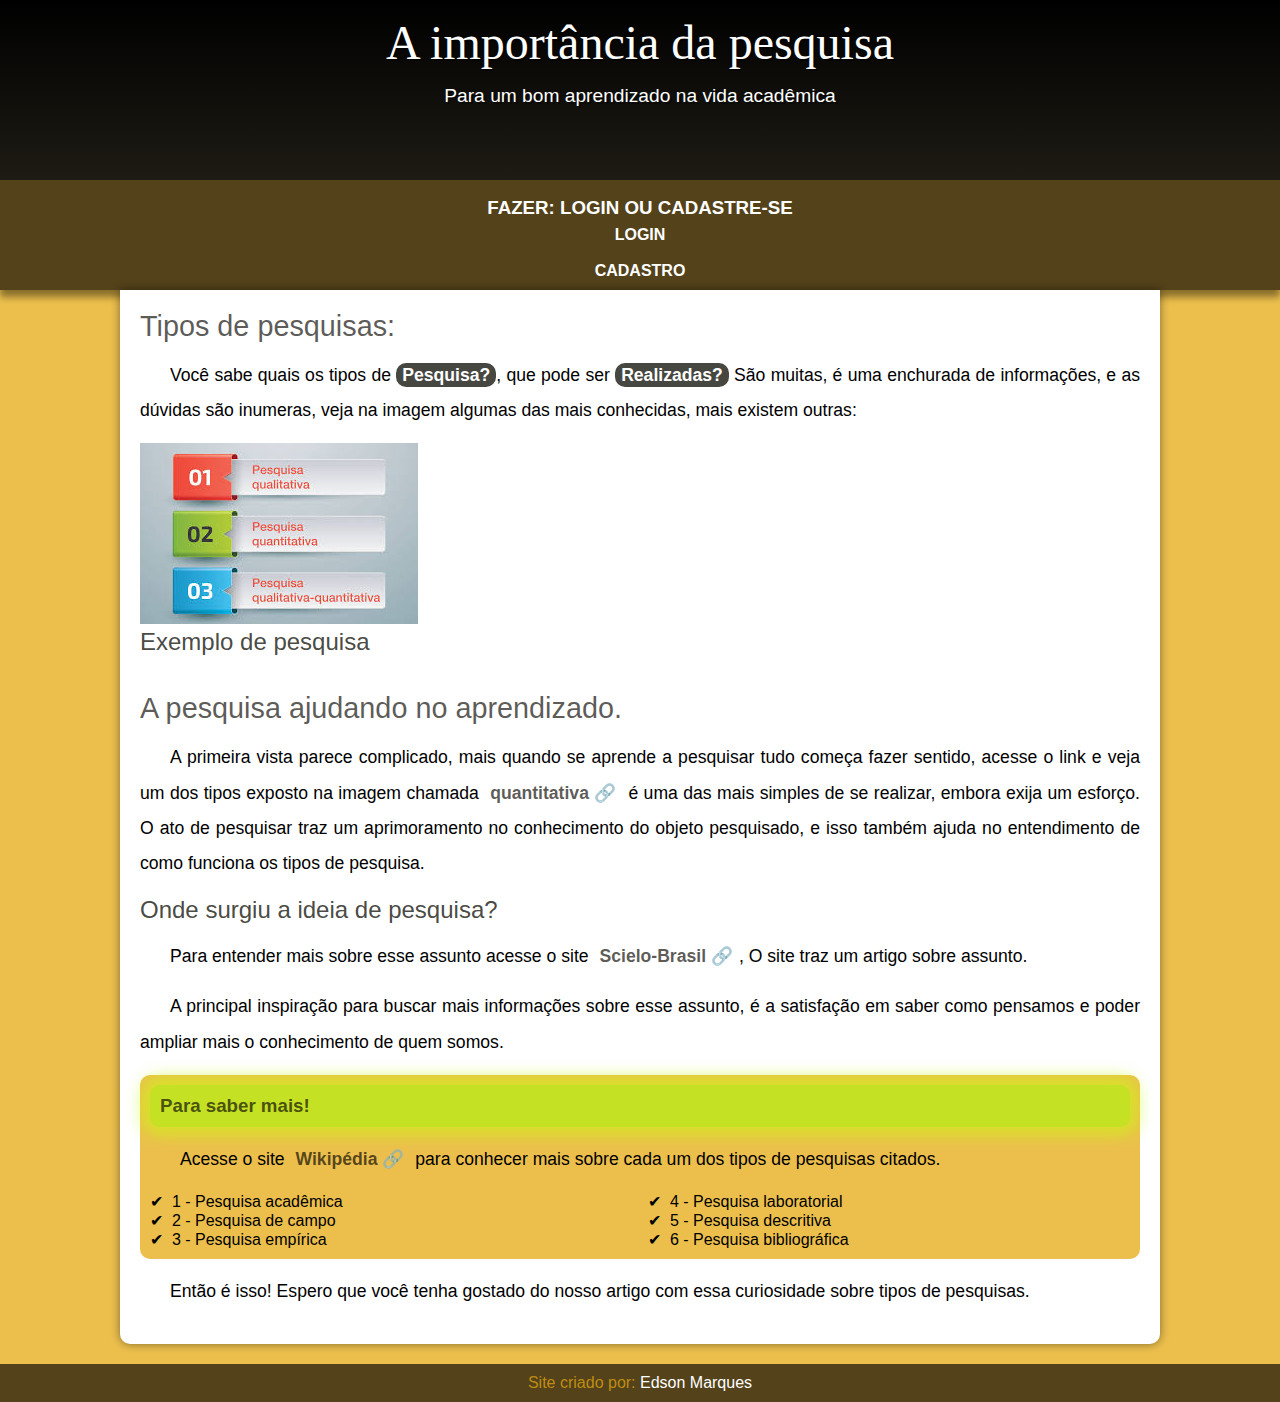
<file: index.html>
<!DOCTYPE html>
<html lang="pt-br">
<head>
    <meta charset="UTF-8">
    <meta http-equiv="X-UA-Compatible" content="IE=edge">
    <meta name="viewport" content="width=device-width, initial-scale=1.0">
    <title>Paper Uniasselvi 2023-2</title>
    <link rel="shortcut icon" href="imagens/favicon.paper" type="image/x-icon">
    <link rel="stylesheet" href="css/style.css">
</head>
<body>
    
    <header>
        <h1>A importância da pesquisa</h1>
        <p>Para um bom aprendizado na vida acadêmica</p>
        <br>
    </header>

    <div>
            <h3>FAZER: LOGIN OU CADASTRE-SE</h3>
            <a href="formularioLogin.html">LOGIN</a><br><br>
            <a href="formularioCadastro.html">CADASTRO</a>
    </div>
    
    <main>
        <article>
            <h1>
                Tipos de pesquisas:
            </h1>

            <p>
                Você sabe quais os tipos de <strong>Pesquisa?</strong>, que pode ser <strong>Realizadas?</strong> São muitas, é uma enchurada de informações, e as dúvidas são inumeras, veja na imagem algumas das mais conhecidas, mais existem outras:
            </p>

            <picture>
                <source media="(max-width: 600px )" srcset="imagens/paper3.png">
                <img src="imagens/paper3.png" alt="Exemplo de pesquisa">
            </picture>

            <h2>Exemplo de pesquisa</h2><br><br>
            <h1>A pesquisa ajudando no aprendizado.</h1>
            <p>
                A primeira vista parece complicado, mais quando se aprende 
                a pesquisar tudo começa fazer sentido, acesse o link e veja um dos tipos exposto na imagem chamada <a href="https://pt.surveymonkey.com/mp/conducting-qualitative-research/" target="_blank" class="externo">quantitativa</a> é uma das mais simples de se realizar, embora exija um esforço.
                O ato de pesquisar traz um aprimoramento no conhecimento do objeto pesquisado, e isso também ajuda no entendimento de como funciona os tipos de pesquisa.
            </p>

            <h2>
                Onde surgiu a ideia de pesquisa?
            </h2>

            <p>
                Para entender mais sobre esse assunto acesse o site <a href="https://www.scielo.br/j/pob/a/Y7Zwy8rNNVf6TS6Sv78v6SN/#:~:text=As%20bases%20para%20a%20realiza%C3%A7%C3%A3o,15641642)%20introduziu%20o%20m%C3%A9todo%20cient%C3%ADfico." target="_blank" class="externo">Scielo-Brasil</a>, O site traz um artigo sobre assunto.
            </p>

            <p>
                A principal inspiração para buscar mais informações sobre esse assunto, é a satisfação em saber como pensamos e poder ampliar mais o conhecimento de quem somos.
            </p>
            
            <aside>
                <h3>
                    Para saber mais!
                </h3>
                <p>
                    Acesse o site <a href="https://pt.wikipedia.org/wiki/Pesquisa#:~:text=Existem%20v%C3%A1rias%20formas%20de%20pesquisa,pesquisa%20praticante%2C%20estat%C3%ADstica%2C%20etc." target="_blank" class="externo">Wikipédia</a> para conhecer mais sobre cada um dos tipos de pesquisas citados.
                </p>
                <ul>
                    <li>
                        1 - <abbr title="Pesquisar e mostrar, o que e como aprendeu">Pesquisa acadêmica</abbr>
                    </li>
                    <li>
                        2 - <abbr title="São focada na observação">Pesquisa de campo</abbr>
                    </li>
                    <li>
                        3 - <abbr title="Pesquisa em evidências concretas">Pesquisa empírica</abbr>
                    </li>
                    <li>
                        4 - <abbr title="São realisadas em locais fechados">Pesquisa laboratorial</abbr>
                    </li>
                    <li>
                        5 - <abbr title="descreve um evento, um intenção">Pesquisa descritiva</abbr>
                    </li>
                    <li>
                        6 - <abbr title="É quendo se quer reunir informações de algo">Pesquisa bibliográfica</abbr>
                    </li>
                    
                </ul>
                
            </aside>

            <p>
                Então é isso! Espero que você tenha gostado do nosso artigo com essa curiosidade sobre tipos de pesquisas.
            </p>
        </article>
    </main>
    <footer>
        <p>Site criado por: <a href="#">Edson Marques</a></p>
    </footer>
</body>
</html>
</file>
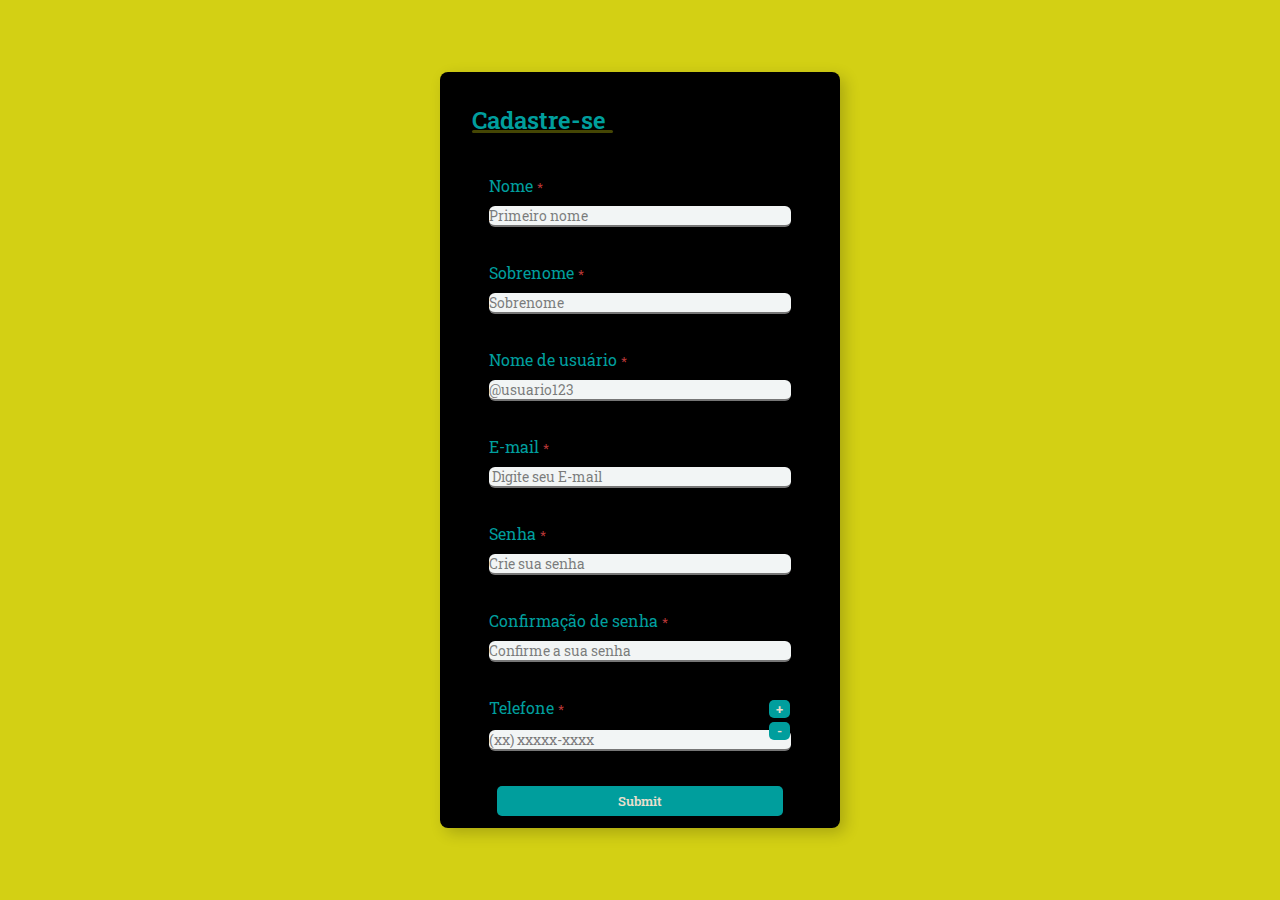
<file: formularioCadastro.html>
<!DOCTYPE html>
<html lang="pt-br">

<head>
    <meta charset="UTF-8">
    <meta http-equiv="X-UA-Compatible">
    <meta name="viewport" content="width=device-width, initial-scale=1.0">
    <link rel="stylesheet" href="css/styleCadastro.css" >
    <link rel="stylesheet"
        href="https://fonts.googleapis.com/css2?family=Material+Symbols+Outlined:opsz,wght,FILL,GRAD@48,400,1,0" />
    <title>Cadastre-se</title>
</head>

<body>
    <main class="pontainer">
        <div class="cabecalho">
            <h2>Cadastre-se</h2>
        </div>
        <div class="formulario">
            <form id="formCadastro" action="formularioLogin.html" method="post">

                <div class="input-top">
                    <p>Nome
                        <abbr onmouseover="aparecerObrigatorio(event);" onmouseout="desaparecer(event);"
                            id="obrigatorio-nome">*</abbr>
                    </p>

                    <input required type="text" name="nome" id="nome" placeholder="Primeiro nome">
                    <span class="erro-input"></span>
                </div>

                <div class="input-top">
                    <p>Sobrenome
                        <abbr onmouseover="aparecerObrigatorio(event);" onmouseout="desaparecer(event);"
                            id="obrigatorio-sobrenome">*</abbr>
                    </p>

                    <input required type="text" name="sobrenome" id="sobrenome" placeholder="Sobrenome">
                    <span class="erro-input"></span>
                </div>

                <div class="input-top">
                    <p>Nome de usuário
                        <abbr onmouseover="aparecerObrigatorio(event);" onmouseout="desaparecer(event);"
                            id="obrigatorio-usuario">*</abbr>
                    </p>

                    <input required type="text" name="usuario" id="usuario" placeholder="@usuario123">
                    <span class="erro-input"></span>
                </div>

                <div class="input-top">
                    <p>E-mail
                        <abbr onmouseover="aparecerObrigatorio(event);" onmouseout="desaparecer(event);"
                            id="obrigatorio-email">*</abbr>
                    </p>

                    <input required type="email" name="email" id="email" placeholder=" Digite seu E-mail">
                    <span class="erro-input"></span>
                </div>

                <div class="input-top">
                    <p>Senha
                        <abbr onmouseover="aparecerObrigatorio(event);" onmouseout="desaparecer(event);"
                            id="obrigatorio-senha">*</abbr>
                    </p>

                    <input required type="password" name="pass" id="pass" placeholder="Crie sua senha">
                    <span class="erro-input"></span>
                </div>

                <div class="input-top">
                    <p> Confirmação de senha
                        <abbr onmouseover="aparecerObrigatorio(event);" onmouseout="desaparecer(event);"
                            id="obrigatorio-senhaConfirme">*</abbr>
                    </p>

                    <input required type="password" name="pass-confirm" id="pass-confirm"
                        placeholder="Confirme a sua senha">
                    <span class="erro-input"></span>
                </div>

                <div class="input-top telefone" id="telefone-input-1">
                    <p>Telefone
                        <abbr onmouseover="aparecerObrigatorio(event);" onmouseout="desaparecer(event);"
                            id="obrigatorio-telefone">*</abbr>
                    </p>
                    <button type="button" onclick="addTelefone(event)" id="mais">+</button>
                    <button type="button" onclick="removerTelefone(event)" id="menos">-</button>

                    <input required type="tel" maxlength="15" onkeyup="editarTelefone(event)" name="telefone-1"
                        id="telefone" placeholder="(xx) xxxxx-xxxx">
                    <span class="erro-input"></span>
                </div>

                <input  type="submit" name="submit" id="submit">
            </form>
        </div>

    </main>

</body>
<script src="./scripts/script.js"></script>

</html>
</file>
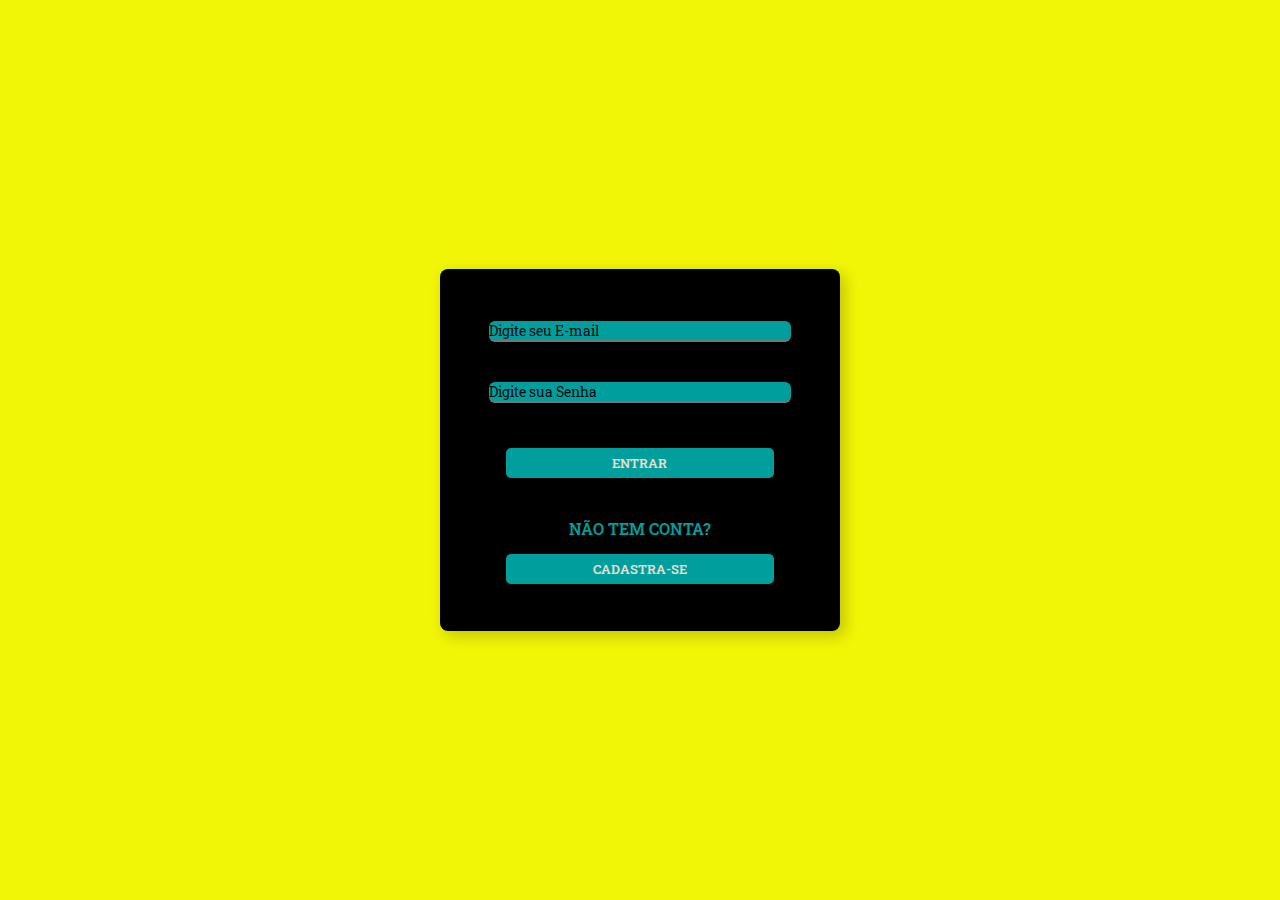
<file: formularioLogin.html>
<!DOCTYPE html>
<html lang="pt-br">

<head>
    <meta charset="UTF-8">
    <meta http-equiv="X-UA-Compatible" content="IE=edge">
    <meta name="viewport" content="width=device-width, initial-scale=1.0">
    <link rel="stylesheet" href="css/styleLogin.css">
    <link rel="stylesheet"
    href="https://fonts.googleapis.com/css2?family=Material+Symbols+Outlined:opsz,wght,FILL,GRAD@48,400,1,0" />
    <title>Login</title>
</head>

<body>
    <main class="pontainer">
       
        <form action="restricao.php" method="post">
            <div class="input-top">
                <input required type="email" name="email" id="email" placeholder="Digite seu E-mail">
                <span class="erro-input"></span>
            </div>
            <div class="input-top">
                <input required type="password" name="pass" id="pass" placeholder="Digite sua Senha">
                <span class="erro-input"></span>
            </div>

            <input id="submit" type="submit" name="submit" value="ENTRAR">
        </form>

        <div class="etc">
            <span>NÃO TEM CONTA?</span>
        </div>
        <div class="cadastro">
            <a href="formularioCadastro.html">
                <button id="submit-cadastro" value="Cadastre-se">CADASTRA-SE</button>
            </a>
        </div>
    </main>
</body>

</html>
</file>
<file: css/style.css>
@charset "UTF-8";


:root {
    --cor0: #e6a910be;
    --cor1: #c7ff0d88;
    --cor2: #aff50ba1;
    --cor3: #000000;
    --cor4: #3a3a34ee;
    --cor5: #0a0803ad;

    --fonte-padrao: Arial, Verdana, Helvetica, sans-serif;
    --fonte-destaque: 'Bebas Neue', cursive;
}

* {
    margin: 0px;
    padding: 0px;
}

body {
    background-color: var(--cor0);
    font-family: var(--fonte-padrao);
}

form div {
    font-size: 22px;
    background-color: rgb(158, 81, 50);
    text-align: center;
    
}

a.externo::after {
    content: '\00A0\1F517';
}

main p {
    margin: 15px 0px;
    text-align: justify;
}

header {
    background-image: linear-gradient(to bottom, var(--cor3), var(--cor5));
    background-color: var(--cor4);
    min-height: 150px;
    text-align: center;
    padding: 15px;
}

header > h1 {
    color: white;
    font-weight: normal;
    font-family: var(--fonte-destaque);
    font-size: 3em;
    margin-bottom: 15px;
    text-shadow: 2px 2px 0px rgba(0, 0, 0, 0.418);
   
}

header > p {
    color: white;
    text-shadow: 2px 2px 0px rgba(0, 0, 0, 0.418);
    font-size: var(--fonte-padrao);
    font-size: 1.2em;
    max-width: 600px;
    margin: auto;
    padding-right: 10px;
    padding-left: 10px;

}

nav {
    text-align: center;
    background-color: var(--cor5);
    padding: 10px;
    box-shadow: 0px 7px 7px rgba(0, 0, 0, 0.418); /* sombra */
    
}

nav > a {
    color: white;
    padding: 7px;
    text-decoration: none;
    font-weight: bold;
    border-radius: 10px;
    transition-duration: .3s; /* transicao de um link para o outro*/
}

div {
    text-align: center;
    background-color: var(--cor5);
    padding: 10px;
    box-shadow: 0px 7px 7px rgba(0, 0, 0, 0.418); /* sombra */
    
}

div > a {
    color: white;
    padding: 7px;
    text-decoration: none;
    font-weight: bold;
    border-radius: 10px;
    transition-duration: .3s; /* transicao de um link para o outro*/
    
}

div > h3 {
    color: white;
    padding: 7px;
    text-decoration: none;
    font-weight: bold;
    border-radius: 10px;
}

div > a:hover {  /* :houver para quando passar o mouse, os dois pontos é o pseudo classe */
    background-color: var(--cor2);
    color: var(--cor5);
}

nav > h3 {
    color: white;
    padding: 7px;
    text-decoration: none;
    font-weight: bold;
    border-radius: 10px;
}

nav > a:hover {  /* :houver para quando passar o mouse, os dois pontos é o pseudo classe */
    background-color: var(--cor2);
    color: var(--cor5);
}

main {
    border-bottom-right-radius: 10px;
    border-bottom-left-radius: 10px;
    min-width: 300px;
    max-width: 1000px;
    margin: auto;
    margin-bottom: 20px;
    padding: 20px;
    background-color: white;
    box-shadow: 0px 0px 10px rgba(0, 0, 0, 0.459);
    
}

main  h1 {
    color: var(--cor5);
    font-weight: normal;
    font-size: 1.8em;
}

main h2 {
    font-weight: normal;
    color: var(--cor4);
    font-size: 1.3;
}

main p {
    margin: 15px 0px;
    text-align: justify; /* alinhar o texto do dois lados */
    text-indent: 30px; /* recuo do paragrafo */
    line-height: 2em; /* sem espaço entre as linha do texto */
    font-size: 1.1em; /* tamanho das letras */
}

main strong {
    color: white;
    background-color: var(--cor4);
    font-weight: bold;
    padding: 2px 6px;
    border-radius: 10px;
}

main a {
    text-decoration: none;
    font-weight: bold;
    color: var(--cor5);
    padding: 2px 6px;
}

main a:hover {
    text-decoration: underline;
    color: navy;
    background-color: var(--cor3);
    border-radius: 8px;
}

aside {
    background-color: var(--cor0);
    padding: 10px;
    border-radius: 10px;
}

aside > h3 {
    background-color: var(--cor2);
    color: var(--cor5);
    padding: 10px;
   border-radius: 10px;
   box-shadow: 0px 0px 15px 9px var(--cor1);
}

aside > ul {
    list-style-type: '\2714\00A0';
    list-style-position: inside;
    columns: 2;

}

aside > ul > li > abbr {
    text-decoration: none;
}

aside abbr:hover {
    text-decoration: underline;
}

footer {
    background-color: var(--cor5);
    color: var(--cor0);
    text-align: center;
    text-decoration: none;
    padding: 10px;
    
}

footer  a {

   text-decoration: none;
   color: white;
}

footer a:hover {
    text-decoration: underline;
    color: var(--cor0);
}
</file>
<file: css/styleCadastro.css>
@import url('https://fonts.googleapis.com/css2?family=Roboto+Slab:wght@100;200;300;400;500;600&display=swap');

* {
    margin: 0;
    padding: 0;
    box-sizing: border-box;
    font-family: "roboto slab", sans-serif;
}

body {
    background-color:  rgb(211, 208, 20);
    width: 100%;
    height: 100vh;
    display: flex;
    justify-content: center;
    align-items: center;
    flex-direction: column;
}

main {
    background: #000000;
    width: 65vw;
    max-width: 400px;
    min-height: 40vh;
    height: 98%;
    max-height: 84vh;
    padding: 2rem;
    box-shadow: 5px 5px 15px rgba(0, 0, 0, 0.2);
    border-radius: 8px;
    display: flex;
    flex-direction: column;
    overflow: auto;
    margin: auto;
}

main::-webkit-scrollbar {
    width: 5px;
}

main::-webkit-scrollbar-track {
    background: rgb(189, 189, 189);
    border-radius: 30px;
}

main::-webkit-scrollbar-thumb {
    width: 5px;
    background-color: rgb(134, 134, 134);
    border-radius: 20px;
    border: 3px solid rgb(134, 134, 134);
}

h2 {
    font-weight: 600;
    margin-bottom: 1em;
    position: relative;
}

h2::before {
    content: '';
    position: absolute;
    height: 3px;
    width: 141px;
    bottom: 2.8px;
    left: 0;
    border-radius: 10px;
    background: #e5e90c4d;
}

abbr {
    font-size: smaller;
    color: rgba(231, 71, 71, 0.8);
}

.input-top {
    color: #009E9D;
    display: flex;
    flex-direction: column;
    justify-content: center;
    width: 90%;
    margin-top: 15px;
}

.input-top input {
    outline: none;
    font-size: 0.9rem;
    color: rgba(0, 0, 0, 0.9);
    background-color: #f2f5f5;
    border-radius: 6px;
}

.input-top input::placeholder {
    color: rgba(0, 0, 0, 0.5);
}

.cabecalho,
.formulario {
    position: relative;
    color: #009E9D;
}

form {
    display: flex;
    position: relative;
    flex-direction: column;
    justify-content: center;
    align-items: center;
    text-align: center;
    height: 100%;
}

#nome,
#pass,
#pass-confirm,
#sobrenome,
#usuario,
#email,
#telefone {
    width: 100%;
    border-top: 0;
    border-left: 0;
    border-right: 0;
    margin-top: 10px;
}

#telefone {
    margin-top: 0px;
}

span.erro-input {
    height: 20px;
    margin: 0;
    padding: 0;
    font-size: small;
    font-weight: 450;
    display: flex;
    justify-content: left;
    align-items: start;
    text-align: left;
    color: rgba(231, 71, 71, 0.8);
}

#submit {
    text-align: center;
    border: 0;
    font-weight: 600;
    background-color:  #009E9D;
    color: rgb(233, 223, 205);
    width: 85%;
    height: 30px;
    margin: 15px;
    border-radius: 5px;
    transition: all 0.5s;
    cursor: pointer;
}

form button[type="submit"]:hover {
    letter-spacing: 0.5px;
    -webkit-transform: scale(0.98);
    transform: scale(0.98);
}

p {
    text-align: left;
}

.telefone p {
    margin-bottom: -30px;

}


#mais,
#menos {
    left: 92%;
    top: 10px;
    position: relative;
    text-align: center;
    margin: 2px;
    border: 0;
    font-weight: 600;
    background-color:  #009E9D;
    color: rgb(233, 223, 205);
    width: 21px;
    border-radius: 5px;
    transition: all 0.5s;
    cursor: pointer;
}

#menos {
    margin-bottom: 0px;
}

.material-symbols-outlined {
  font-variation-settings:
  'FILL' 1,
  'wght' 400,
  'GRAD' 0,
  'opsz' 48;
  left: 48%;
    top: 10px;
    position: relative;
    text-align: center;
    margin: 2px;
    width: 21px;
    border-radius: 5px;
    cursor: pointer;
}

.telefone.added p {
    margin-bottom: 10px;
}
</file>
<file: css/styleLogin.css>
@import url('https://fonts.googleapis.com/css2?family=Roboto+Slab:wght@100;200;300;400;500;600&display=swap');

* {
    margin: 0;
    padding: 0;
    box-sizing: border-box;
    font-family: "roboto slab", sans-serif;
}

body {
    background-color: #e5e90cf3;
    background-color: #f1f506;
    width: 100%;
    height: 100vh;
    display: flex;
    justify-content: center;
    align-items: center;
}

main {
    background: #000000;
    width: 65vw;
    max-width: 400px;
    min-height: 40vh;
    padding: 2rem;
    box-shadow: 5px 5px 15px rgba(0, 0, 0, 0.2);
    border-radius: 8px;
}

h2 {
    font-weight: 600;
    margin-bottom: 0.5rem;
    position: relative;
}

h2::before {
    content: '';
    position: absolute;
    height: 3px;
    width: 73px;
    bottom: 2.8px;
    left: 0;
    border-radius: 10px;
    background: #0C0CE94D;
}

.input-top {
    position: relative;
    display: flex;
    flex-direction: column;
    text-align: left;
    width: 90%;
}

.input-top input {
    outline: none;
    font-size: 0.9rem;
    color: rgba(0, 0, 0, 0.7);
    background-color: #009E9D;
    border-radius: 6px;
}

.input-top input::placeholder {
    color: rgba(0, 0, 0, 0.938);
}

form {
    display: flex;
    flex-direction: column;
    justify-content: center;
    align-items: center;
    text-align: center;
}

#email,
#pass {
    width: 100%;
    border-top: 0;
    border-left: 0;
    border-right: 0;
    margin-top: 20px;
}

span.erro-input {
    height: 20px;
    margin: 0;
    padding: 0;
    font-size: small;
    font-weight: 450;
    display: flex;
    justify-content: left;
    align-items: start;
    text-align: left;
    color: rgba(231, 71, 71, 0.8);
}

#submit {
    align-content: center;
    text-align: center;
    border: 0;
    font-weight: 600;
    background-color: #009E9D;
    color: rgb(233, 223, 205);
    width: 80%;
    height: 30px;
    margin: 25px;
    border-radius: 5px;
    transition: all 0.5s;
    cursor: pointer;
}

form input[type="submit"]:hover {
    letter-spacing: 0.5px;
    -webkit-transform: scale(0.98);
    transform: scale(0.98);
}

.etc {
    color: #009E9D;
    text-align: center;
    font-weight: 600;
    font-size: medium;
    position: relative;
    margin-top: 15px;
}

.cadastro {
    flex-direction: column;
    justify-content: center;
    align-items: center;
    text-align: center;
}

#submit-cadastro {
    align-content: center;
    text-align: center;
    border: 0;
    font-weight: 600;
    background-color: #009E9D;
    color: rgb(233, 223, 205);
    width: 80%;
    height: 30px;
    margin: 15px;
    border-radius: 5px;
    transition: all 0.5s;
    cursor: pointer;
}

#submit-cadastro:hover {
    letter-spacing: 0.5px;
    -webkit-transform: scale(0.98);
    transform: scale(0.98);
}

.material-symbols-outlined {
    font-variation-settings:
        'FILL' 1,
        'wght' 400,
        'GRAD' 0,
        'opsz' 48;
    left: 67%;
    top: 2px;
    position: relative;
    text-align: center;
    margin: 2px;
    width: 21px;
    border-radius: 5px;
    cursor: pointer;
}
</file>
